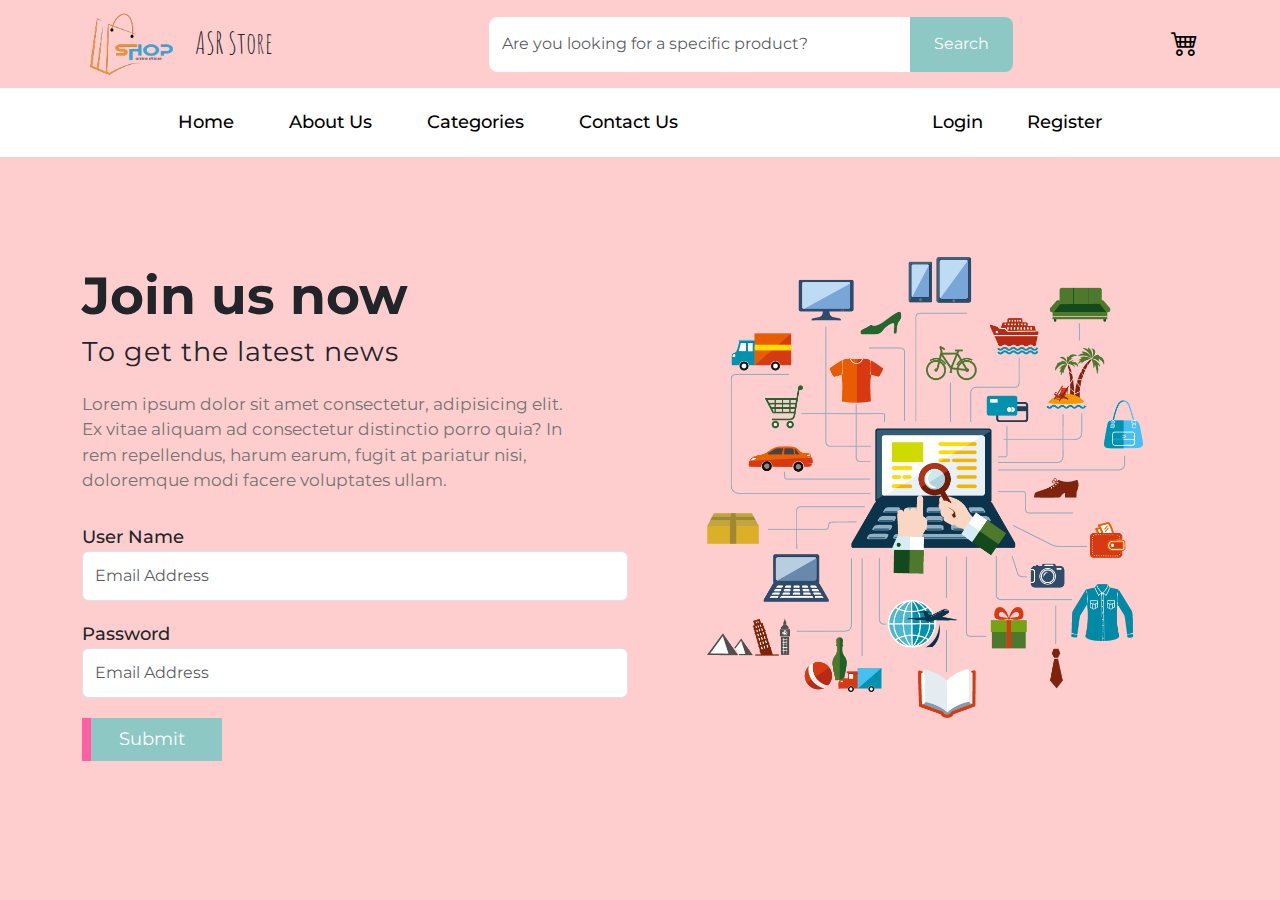
<file: index.html>
<!DOCTYPE html>
<html lang="en">
  <head>
    <head>
      <meta charset="utf-8" />
      <meta name="viewport" content="width=device-width, initial-scale=1" />
      <title>Web Masters Task 1</title>
      <link
        href="https://cdn.jsdelivr.net/npm/bootstrap@5.3.3/dist/css/bootstrap.min.css"
        rel="stylesheet"
        integrity="sha384-QWTKZyjpPEjISv5WaRU9OFeRpok6YctnYmDr5pNlyT2bRjXh0JMhjY6hW+ALEwIH"
        crossorigin="anonymous"
      />
      <!-- // bootstrap icons -->
      <link
        rel="stylesheet"
        href="https://cdn.jsdelivr.net/npm/bootstrap-icons@1.11.3/font/bootstrap-icons.min.css"
      />
      <link rel="stylesheet" href="styles/style.css" />
    </head>
  </head>
  <body>
    <!-- navbar  -->
    <div class="container">
      <div class="LogoHeader">
        <div class="Logo">
          <img
            src="./img/logo.png"
            alt="logo"
            width="{100}"
            height="{80}"
            class="img-fluid"
          />
          <span class="mx-2">ASR Store</span>
        </div>

        <form class="form">
          <input
            type="text"
            class="form-control formInput"
            placeholder="Are you looking for a specific product?"
          />
          <div class="searchBtn">Search</div>
        </form>
        <a href="#" class="cart" cart-length="0">
          <i class="bi bi-cart4"></i>
        </a>
      </div>
    </div>
    <div class="NavbarContainer">
      <nav class="navbar navbar-expand-lg NavbarStyles">
        <a class="navbar-brand" href="#">ASR Store</a>
        <button
          class="navbar-toggler"
          type="button"
          data-bs-toggle="collapse"
          data-bs-target="#navbarNav"
          aria-controls="navbarNav"
          aria-expanded="false"
          aria-label="Toggle navigation"
        >
          <span class="navbar-toggler-icon"></span>
        </button>
        <div class="collapse navbar-collapse" id="navbarNav">
          <nav class="me-auto navbar-nav">
            <a class="Link" href="#"> Home </a>
            <a class="Link" href="#"> About Us </a>
            <a class="Link" href="#"> Categories </a>
            <a class="Link" href="#"> Contact Us </a>
          </nav>
          <nav class="">
            <a class="LinkNoMargin" to="login"> Login </a>
            <a class="LinkNoMargin" to="register"> Register </a>
          </nav>
        </div>
      </nav>
    </div>
    <div class="FormContainer">
      <div class="container">
        <Row class="row">
          <div class="col-md-12 col-lg-6 TextCard">
            <div class="head">Join us now</div>
            <div class="sub-head">To get the latest news</div>
            <div class="info">
              Lorem ipsum dolor sit amet consectetur, adipisicing elit. Ex vitae
              aliquam ad consectetur distinctio porro quia? In rem repellendus,
              harum earum, fugit at pariatur nisi, doloremque modi facere
              voluptates ullam.
            </div>
            <form id="loginForm">
              <div class="lable">User Name</div>
              <input
                type="email"
                class="form-control"
                placeholder="Email Address"
                id="username"
                required
              />
              <div class="lable">Password</div>
              <input
                type="password"
                class="form-control"
                placeholder="Email Address"
                id="password"
                required
              />
              <button type="submit" class="btn submit">Submit</button>
            </form>
          </div>
          <div class="col-md-12 col-lg-6">
            <img src="./img/login.png" class="img-fluid" />
          </div>
        </Row>
      </div>
    </div>

    <script src="./script/login.js"></script>
    <script
      src="https://cdn.jsdelivr.net/npm/bootstrap@5.3.3/dist/js/bootstrap.bundle.min.js"
      integrity="sha384-YvpcrYf0tY3lHB60NNkmXc5s9fDVZLESaAA55NDzOxhy9GkcIdslK1eN7N6jIeHz"
      crossorigin="anonymous"
    ></script>
    <script
      src="https://cdn.jsdelivr.net/npm/@popperjs/core@2.11.8/dist/umd/popper.min.js"
      integrity="sha384-I7E8VVD/ismYTF4hNIPjVp/Zjvgyol6VFvRkX/vR+Vc4jQkC+hVqc2pM8ODewa9r"
      crossorigin="anonymous"
    ></script>
    <script
      src="https://cdn.jsdelivr.net/npm/bootstrap@5.3.3/dist/js/bootstrap.min.js"
      integrity="sha384-0pUGZvbkm6XF6gxjEnlmuGrJXVbNuzT9qBBavbLwCsOGabYfZo0T0to5eqruptLy"
      crossorigin="anonymous"
    ></script>
  </body>
</html>
</file>
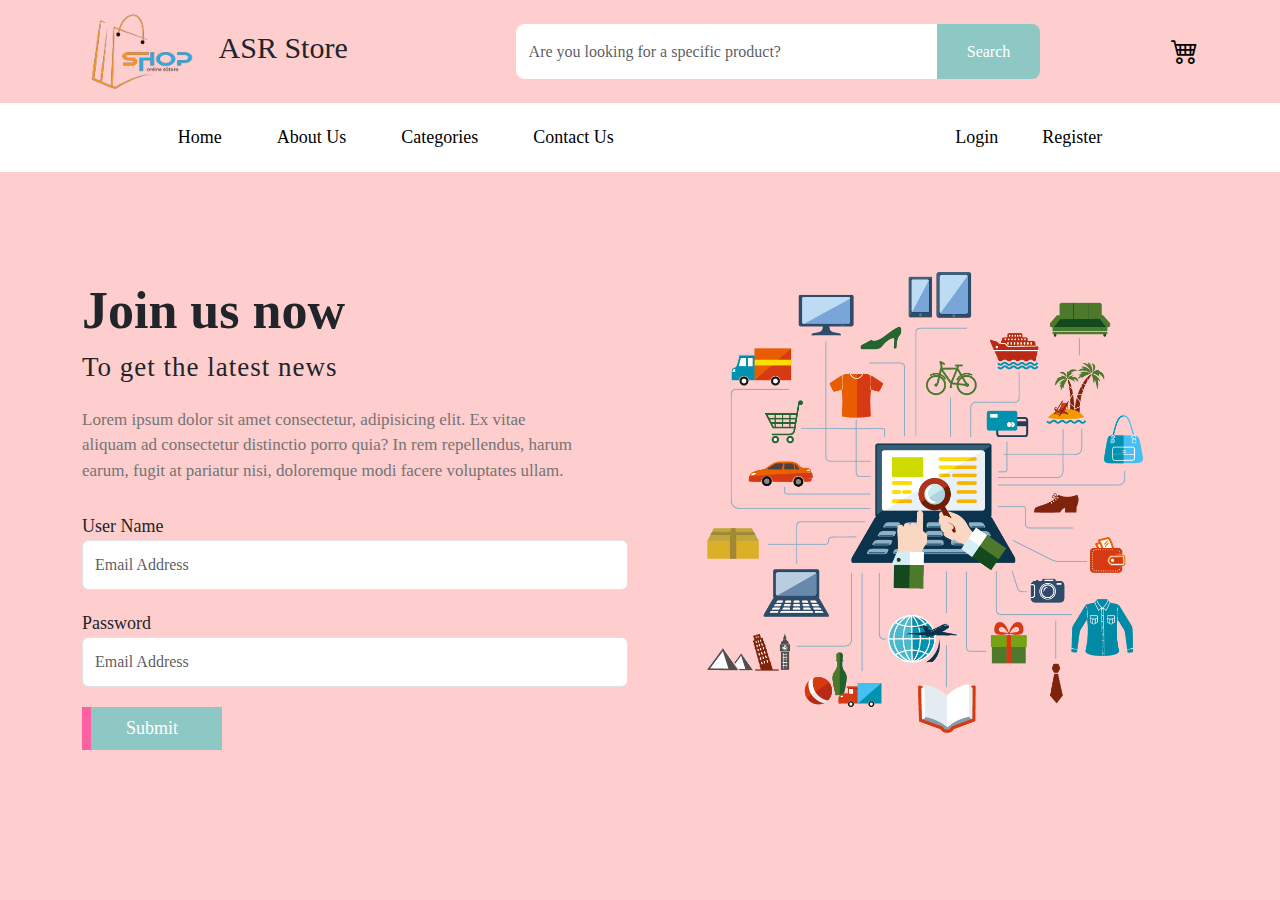
<file: main.html>
<!DOCTYPE html>
<html lang="en">
  <head>
    <meta charset="utf-8" />
    <meta name="viewport" content="width=device-width, initial-scale=1" />
    <title>Web Masters Task 1</title>
    <link
      href="https://cdn.jsdelivr.net/npm/bootstrap@5.3.3/dist/css/bootstrap.min.css"
      rel="stylesheet"
      integrity="sha384-QWTKZyjpPEjISv5WaRU9OFeRpok6YctnYmDr5pNlyT2bRjXh0JMhjY6hW+ALEwIH"
      crossorigin="anonymous"
    />
    <!-- // bootstrap icons -->
    <link
      rel="stylesheet"
      href="https://cdn.jsdelivr.net/npm/bootstrap-icons@1.11.3/font/bootstrap-icons.min.css"
    />
    <link rel="stylesheet" href="styles/style.css" />
  </head>
  <body>
    <!-- navbar  -->
    <div class="container">
      <div class="LogoHeader">
        <div class="Logo">
          <img
            src="./img/logo.png"
            alt="logo"
            width="{100}"
            height="{80}"
            class="img-fluid"
          />
          <span class="mx-2">ASR Store</span>
        </div>

        <form class="form">
          <input
            type="text"
            class="form-control formInput"
            placeholder="Are you looking for a specific product?"
          />
          <div class="searchBtn">Search</div>
        </form>
        <a href="#cartitems" class="cart">
          <i class="bi bi-cart4"></i>
        </a>
      </div>
    </div>
    <div class="NavbarContainer">
      <nav class="navbar navbar-expand-lg NavbarStyles">
        <a class="navbar-brand" href="#">ASR Store</a>
        <button
          class="navbar-toggler"
          type="button"
          data-bs-toggle="collapse"
          data-bs-target="#navbarNav"
          aria-controls="navbarNav"
          aria-expanded="false"
          aria-label="Toggle navigation"
        >
          <span class="navbar-toggler-icon"></span>
        </button>
        <div class="collapse navbar-collapse" id="navbarNav">
          <nav class="me-auto">
            <a class="Link" href="#"> Home </a>
            <a class="Link" href="#"> About Us </a>
            <a class="Link" href="#"> Categories </a>
            <a class="Link" href="#"> Contact Us </a>
          </nav>
          <nav class="loginbtns">
            <a class="LinkNoMargin" href="./login.html"> Login </a>
            <a class="LinkNoMargin" to="register"> Register </a>
          </nav>
        </div>
      </nav>
    </div>
    <div class="header">
      <div class="container">
        <Row class="row">
          <div class="col-md-6 InfoCard">
            <div class="topHead">YOU CAN NOT MISS IT</div>
            <div class="MainHead">Black Friday</div>
            <div class="BtmHead">UP TO 50% OFF</div>
            <div class="desc">
              Lorem ipsum dolor sit amet consectetur adipisicing elit.
              Voluptates repellendus minus alias, dolore pariatur sunt deserunt
            </div>
            <div class="btns d-flex">
              <div class="read">
                <span>Read More </span>
              </div>
              <div class="start">
                <span>Start Shopping</span>
              </div>
            </div>
          </div>
          <div class="col-md-6 ImageCard">
            <div class="img1">
              <img src="./img/home_01.png" alt="home_01" class="img-fluid" />
            </div>
            <div class="img2">
              <img src="./img/home_02.png" alt="home_02" class="img-fluid" />
            </div>
          </div>
        </Row>
      </div>
    </div>
    <!-- Products Section Start -->
    <div class="Products">
      <div class="container">
        <div class="topMemu">
          <div class="head">Shop Our Products</div>
          <form class="form">
            <input
              type="text"
              class="formInput form-control"
              placeholder="Are you looking for a specific product?"
            />
            <div class="searchBtn">Search</div>
          </form>
        </div>
        <div class="row ProdcutItem"></div>
      </div>

      <a href="#cartitems" class="cartComponent">
        <span class="cart-length">0</span>
        <i class="bi bi-basket2"></i>
      </a>
    </div>
    <div class="cartSection">
      <div class="container">
        <div class="head">Shopping Cart</div>
        <div class="row">
          <div class="col-md-8 row">
            <div class="col-md-2 BillHeader headers">Product Image</div>
            <div class="col-md-2 BillHeader headers">Product Name</div>
            <div class="col-md-2 BillHeader headers">Quantity</div>
            <div class="col-md-2 BillHeader headers">Price</div>
            <div class="col-md-2 BillHeader headers">Delete</div>
            <div class="cartitems" id="cartitems"></div>
          </div>
          <div class="col-md-4 Bill">
            <form>
              <input
                class="formcontrol form-control"
                type="text"
                placeholder="Coupon Code"
              />
              <button class="btn">Confirm</button>
            </form>
            <div class="d-flex justify-content-between mt-4">
              <div class="">Product Name</div>
              <div class="">Price</div>
            </div>
            <hr />
            <div class="bill-details"></div>
            <hr />
            <div class="d-flex justify-content-between">
              <div class="">discount</div>
              <div class="">0$</div>
            </div>
            <hr />
            <div class="d-flex justify-content-between">
              <div class="">Total Price</div>
              <div class="totalPrice"></div>
            </div>
          </div>
        </div>
      </div>
    </div>

    <!-- Products Section End -->

    <script src="./script/main.js"></script>
    <script
      src="https://cdn.jsdelivr.net/npm/bootstrap@5.3.3/dist/js/bootstrap.bundle.min.js"
      integrity="sha384-YvpcrYf0tY3lHB60NNkmXc5s9fDVZLESaAA55NDzOxhy9GkcIdslK1eN7N6jIeHz"
      crossorigin="anonymous"
    ></script>
    <script
      src="https://cdn.jsdelivr.net/npm/@popperjs/core@2.11.8/dist/umd/popper.min.js"
      integrity="sha384-I7E8VVD/ismYTF4hNIPjVp/Zjvgyol6VFvRkX/vR+Vc4jQkC+hVqc2pM8ODewa9r"
      crossorigin="anonymous"
    ></script>
    <script
      src="https://cdn.jsdelivr.net/npm/bootstrap@5.3.3/dist/js/bootstrap.min.js"
      integrity="sha384-0pUGZvbkm6XF6gxjEnlmuGrJXVbNuzT9qBBavbLwCsOGabYfZo0T0to5eqruptLy"
      crossorigin="anonymous"
    ></script>
  </body>
</html>
</file>
<file: styles/style.css>
@import url("https://fonts.googleapis.com/css2?family=Dancing+Script:wght@400..700&display=swap");
@import url("https://fonts.googleapis.com/css2?family=Amatic+SC:wght@700&display=swap");
@import url("https://fonts.googleapis.com/css2?family=Montserrat:ital,wght@0,100..900;1,100..900&display=swap");
body {
  background-color: #fecece;
  font-family: "Montserrat" !important;
  overflow-x: hidden !important;
}

.cartComponent {
  position: fixed;
  left: 100px;
  font-size: 27px;
  bottom: 50px;
  color: black;
  z-index: 100;
}
.cartComponent .cart-length {
  position: absolute;
  content: attr(cart-length);
  right: -15px;
  top: -5px;
  color: white;
  background-color: #ff0000;
  width: 25px;
  height: 25px;
  border-radius: 50%;
  font-size: 19px;
  line-height: 1.35;
  text-align: center;
}
@media (max-width: 992px) {
  .cartComponent {
    left: 28px;
  }
}

.LogoHeader {
  display: flex;
  justify-content: space-between;
  align-items: center;
  padding: 10px 0;
}
.LogoHeader .img-fluid {
  max-width: 40% !important;
}
.LogoHeader .Logo {
  font-size: 30px;
  font-family: "Amatic SC";
}
.LogoHeader .Logo span {
  display: inline-block;
}
.LogoHeader .form {
  display: flex;
  width: 47%;
}
.LogoHeader .form .formInput {
  border-radius: 0;
  border-top-left-radius: 8px;
  border-bottom-left-radius: 8px;
  border-color: white;
}
.LogoHeader .form .searchBtn {
  height: 55px;
  background-color: #8dc8c4;
  display: flex;
  align-items: center;
  justify-content: center;
  color: white;
  width: 130px;
  border-top-right-radius: 8px;
  color: white;
  border-bottom-right-radius: 8px;
  cursor: pointer;
  -webkit-user-select: none;
     -moz-user-select: none;
          user-select: none;
}
.LogoHeader .cart {
  font-size: 27px;
  position: relative;
  color: black;
}
@media (max-width: 992px) {
  .LogoHeader .form {
    display: none;
  }
  .LogoHeader .cart {
    left: -10px;
  }
}

.NavbarContainer {
  background-color: white;
  padding: 8px 0;
}
.NavbarContainer .navbar-brand {
  display: none;
}
.NavbarContainer .active {
  background-color: red;
}
.NavbarContainer .Link,
.NavbarContainer .LinkNoMargin {
  font-size: 18px;
  display: inline-block;
  font-weight: 500;
  color: black;
  text-decoration: none;
  padding: 5px;
}
.NavbarContainer .Link {
  margin-right: 45px;
}
.NavbarContainer .LinkNoMargin {
  margin-left: 30px;
}
.NavbarContainer .NavbarStyles {
  max-width: 73%;
  margin: auto auto;
}
@media (max-width: 992px) {
  .NavbarContainer .NavbarStyles {
    max-width: 92%;
  }
  .NavbarContainer .navbar-brand {
    display: block;
  }
  .NavbarContainer .LinkNoMargin {
    margin-left: 0;
  }
}

.header {
  margin-top: 100px;
}
.header .container {
  max-width: 1600px;
}
.header .topHead {
  font-size: 39px;
  letter-spacing: 4px;
}
.header .MainHead {
  font-size: 158px;
  font-family: "Dancing Script";
  position: relative;
  color: white;
  margin-top: -30px;
  font-weight: bold;
}
.header .MainHead span {
  position: relative;
  display: block;
}
.header .MainHead::before {
  position: absolute;
  content: "";
  width: 100%;
  height: 66%;
  top: 50%;
  left: -45px;
  transform: translateY(-50%);
  -webkit-clip-path: polygon(0 0, 100% 0, 99% 100%, 2% 100%);
          clip-path: polygon(0 0, 100% 0, 99% 100%, 2% 100%);
  background-color: #ff5fa3;
  z-index: -1;
}
.header .BtmHead {
  background-color: #8dc8c4;
  font-size: 43px;
  -webkit-clip-path: polygon(3% 0, 100% 0, 99% 100%, 0 100%);
          clip-path: polygon(3% 0, 100% 0, 99% 100%, 0 100%);
  margin-top: -41px;
  width: -moz-fit-content;
  width: fit-content;
  padding: 0px 23px;
}
.header .desc {
  font-size: 20px;
  font-weight: 300;
  margin-top: 20px;
}
.header .read,
.header .start {
  padding: 7px 18px;
  -webkit-user-select: none;
     -moz-user-select: none;
          user-select: none;
  color: black;
  margin-top: 25px;
  font-size: 19px;
  border-radius: 8px;
  position: relative;
  overflow: hidden;
  transition: 0.3s;
  user-select: none;
  cursor: pointer;
}
.header .read span,
.header .start span {
  position: relative;
  z-index: 1;
}
.header .read::before, .header .read::after,
.header .start::before,
.header .start::after {
  position: absolute;
  content: "";
  transition: 0.3s;
  width: 100%;
  height: 100%;
  z-index: 0;
}
.header .read:hover::before,
.header .start:hover::before {
  top: 0;
}
.header .read:hover::after,
.header .start:hover::after {
  left: 0;
}
.header .read {
  background-color: white;
  margin-right: 20px;
}
.header .read::after {
  background-color: #ff5fa3;
  left: 100%;
  top: 0;
}
.header .start {
  border: 2px solid black;
}
.header .start::before {
  background-color: #8dc8c4;
  top: 100%;
  left: 0;
}
.header .ImageCard {
  display: flex;
}
.header .ImageCard .img1,
.header .ImageCard .img2 {
  width: 50%;
  position: relative;
  display: flex;
  align-items: center;
  justify-content: center;
}
.header .ImageCard .img1 img,
.header .ImageCard .img2 img {
  position: relative;
  z-index: 3;
}
.header .ImageCard .img1::before, .header .ImageCard .img1::after,
.header .ImageCard .img2::before,
.header .ImageCard .img2::after {
  position: absolute;
  content: "";
  left: 50%;
  top: 50%;
  transform: translate(-50%, -50%);
  border-radius: 50%;
}
.header .ImageCard .img2::before {
  background-color: #81b8b4;
  width: 480px;
  height: 480px;
  z-index: 1;
}
.header .ImageCard .img1::before {
  background-color: #8dc8c4;
  height: 340px;
  width: 340px;
  z-index: 2;
}
@media (max-width: 1600px) {
  .header .MainHead {
    font-size: 135px;
  }
  .header .BtmHead {
    margin-top: -35px;
  }
}
@media (max-width: 1400px) {
  .header .MainHead {
    font-size: 114px;
  }
  .header .BtmHead {
    margin-top: -30px;
  }
}
@media (max-width: 1200px) {
  .header .topHead {
    font-size: 33px;
  }
  .header .MainHead {
    font-size: 92px;
    margin-top: -14px;
  }
  .header .BtmHead {
    margin-top: -24px;
  }
  .header .ImageCard .img1::before {
    height: 330px;
    width: 330px;
  }
  .header .ImageCard .img2::before {
    height: 300px;
    width: 300px;
  }
}
@media (max-width: 767px) {
  .header {
    margin-top: 40px;
  }
  .header .topHead {
    font-size: 26px;
  }
  .header .MainHead {
    font-size: 77px;
  }
  .header .MainHead::before {
    left: -26px;
  }
  .header .BtmHead {
    font-size: 30px;
    margin-top: -21px;
  }
  .header .ImageCard {
    margin-top: 35px;
  }
  .header .ImageCard .img1::before {
    height: 210px;
    width: 210px;
  }
  .header .ImageCard .img2::before {
    width: 204px;
    height: 204px;
    background-color: #ff5fa3;
  }
}

.Products {
  background-color: white;
  padding: 40px 5px;
  margin-top: 50px;
}
.Products .container {
  max-width: 1600px;
}
.Products .topMemu {
  display: flex;
  justify-content: space-between;
  padding-top: 40px;
}
.Products .topMemu .head {
  font-size: 33px;
}
.Products .topMemu .form {
  display: flex;
  width: 33%;
}
.Products .topMemu .formInput {
  border-radius: 0;
  border-top-left-radius: 8px;
  border-bottom-left-radius: 8px;
}
.Products .topMemu .searchBtn {
  background-color: #ff5fa3;
  height: 55px;
  display: flex;
  align-items: center;
  justify-content: center;
  width: 110px;
  border-top-right-radius: 8px;
  color: white;
  border-bottom-right-radius: 8px;
  cursor: pointer;
  -webkit-user-select: none;
     -moz-user-select: none;
          user-select: none;
}
.Products .row {
  margin-top: 30px;
}
.Products .product-card {
  margin: 10px auto;
  border: 1px solid #eee;
  border-radius: 8px;
  width: calc(20% - 20px);
  padding: 20px 10px;
  text-align: center;
}
.Products .product-card .img-container {
  height: 300px;
  display: flex;
  align-items: center;
  justify-content: center;
  margin-top: 15px;
}
.Products .product-card .fav {
  display: flex;
  justify-content: space-between;
}
.Products .product-card .bi-heart-fill {
  font-size: 20px;
}
.Products .product-card .bi-heart-fill,
.Products .product-card .discount {
  cursor: pointer;
  -webkit-user-select: none;
     -moz-user-select: none;
          user-select: none;
}
.Products .product-card .discount {
  border: 1px solid #e9e9e9;
  padding: 4px 13px;
  border-radius: 5px;
}
.Products .product-card .product-name {
  font-size: 19px;
  font-weight: 600;
  margin-top: 10px;
}
.Products .product-card .product-rates {
  width: 70%;
  margin: 5px auto;
}
.Products .product-card .product-rates .star {
  color: #ffb300;
  margin-right: 5px;
}
.Products .product-card .product-price {
  font-weight: 600;
}
.Products .product-card .add-btn {
  border: 1px solid #e9e9e9;
  padding: 4px 13px;
  border-radius: 5px;
  -webkit-user-select: none;
     -moz-user-select: none;
          user-select: none;
  cursor: pointer;
}
@media (max-width: 1400px) {
  .Products .product-card {
    width: calc(25% - 20px);
  }
}
@media (max-width: 1200px) {
  .Products .product-card {
    width: calc(33.3333333333% - 20px);
  }
}
@media (max-width: 992px) {
  .Products .product-card {
    width: calc(50% - 20px);
  }
}
@media (max-width: 767px) {
  .Products .product-card {
    width: calc(100% - 20px);
  }
  .Products .topMemu {
    display: block;
  }
  .Products .topMemu .form {
    width: 100%;
    margin-top: 20px;
  }
}

.cartSection {
  padding: 40px 5px;
}
.cartSection .head {
  font-size: 2.1rem;
  text-align: center;
  margin-bottom: 20px;
}
.cartSection .headers {
  background-color: #8dc8c4;
}
.cartSection .cartitems {
  padding: 0;
}
.cartSection .Product-Card {
  display: flex;
  align-items: center;
  background-color: white;
  border-bottom: 1px solid #ff5fa3;
  padding: 10px 0;
}
.cartSection .Product-Card .dlt-btn {
  color: red;
  font-size: 20px;
  cursor: pointer;
}
.cartSection .card-content,
.cartSection .BillHeader {
  width: 20%;
  text-align: center;
}
.cartSection .BillHeader {
  padding: 10px;
  color: white;
  font-weight: 500;
}
.cartSection .card-content .img-fluid {
  width: 56px;
  height: 56px;
}
.cartSection .Bill {
  font-weight: 500;
}
.cartSection .Bill form {
  display: flex;
}
.cartSection .Bill form .formcontrol {
  border-radius: 0;
  border-top-left-radius: 8px;
  border-bottom-left-radius: 8px;
  border-color: white;
  height: 50px;
}
.cartSection .Bill form .btn {
  border-radius: 0;
  border-top-right-radius: 8px;
  border-bottom-right-radius: 8px;
  background-color: #8dc8c4;
  color: white;
  border-color: #8dc8c4;
}
@media (max-width: 992px) {
  .cartSection .container {
    max-width: 100%;
  }
  .cartSection .row {
    margin: auto;
    padding: 0px;
  }
  .cartSection .Bill {
    margin-top: 30px;
    padding: 0;
  }
}
@media (max-width: 767px) {
  .cartSection .card-content,
  .cartSection .BillHeader {
    font-size: 14px;
  }
}

.FormContainer {
  margin-top: 100px;
}
.FormContainer .head {
  font-size: 52px;
  font-weight: 700;
}
.FormContainer .sub-head {
  font-size: 27px;
  margin-top: -3px;
  letter-spacing: 1px;
}
.FormContainer .info {
  color: #747474;
  font-size: 17px;
  margin-top: 19px;
  width: 90%;
}
.FormContainer form {
  margin-top: 30px;
}
.FormContainer form .lable {
  font-size: 18px;
  font-weight: 500;
}
.FormContainer form .form-control {
  height: 50px;
  margin-bottom: 20px;
}
.FormContainer form .submit {
  background-color: #8dc8c4;
  border: none;
  width: 140px;
  border-radius: 0;
  padding: 8px 0;
  font-size: 18px;
  position: relative;
  color: white;
}
.FormContainer form .submit::before {
  position: absolute;
  content: "";
  background-color: #ff5fa3;
  width: 9px;
  height: 100%;
  left: 0;
  top: 0;
}
.FormContainer .img-fluid {
  max-width: 80%;
  display: block;
  margin: auto;
}/*# sourceMappingURL=style.css.map */
</file>
